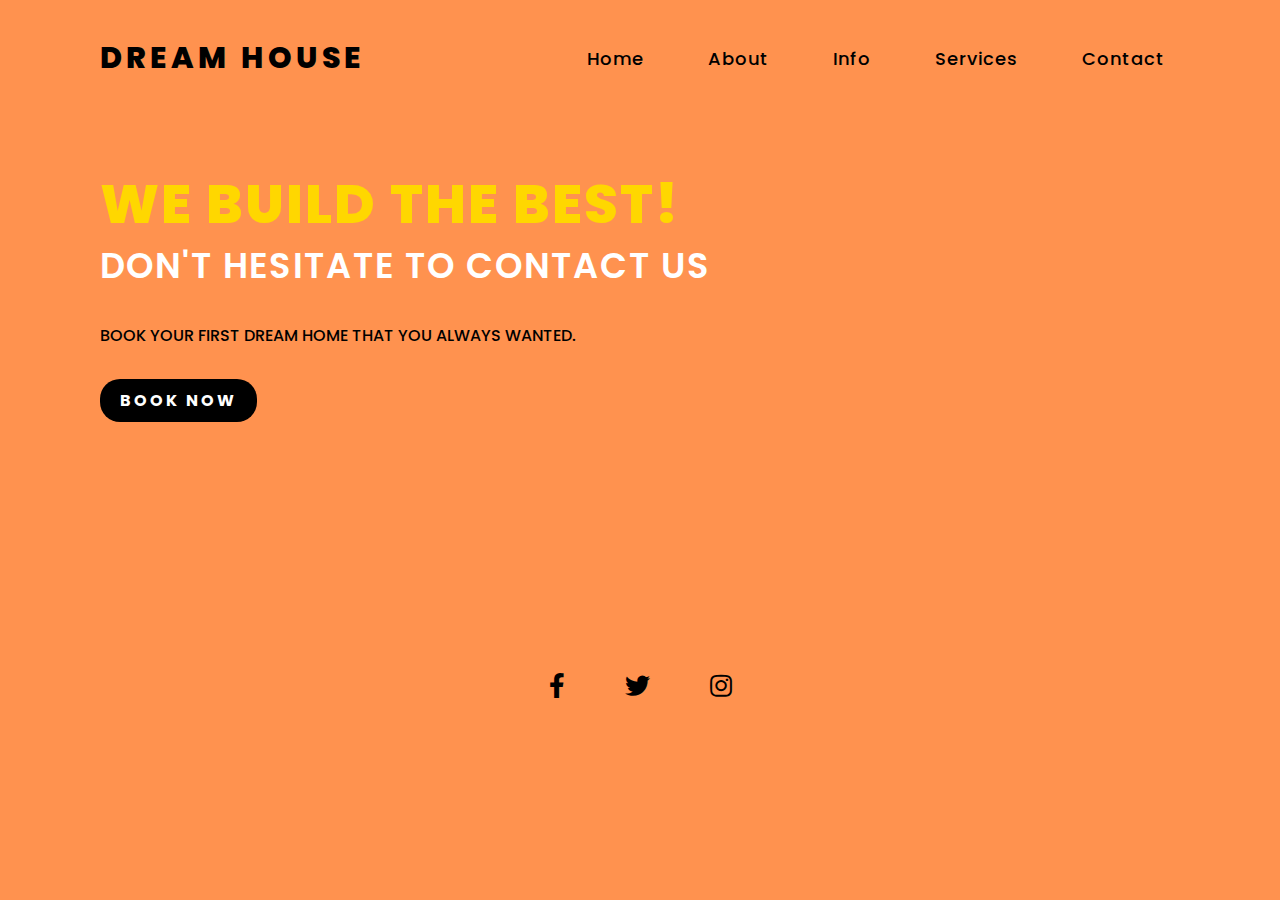
<file: level 1 task1/index.html>
<!DOCTYPE html>
<html lang="en" dir="ltr">
  <head>
    <meta charset="utf-8">
    <meta name="viewport" content="width=device-width, initial-scale=1.0">
    <title>Landing Website</title>
    <link rel="stylesheet" href="style.css">
    <link rel="stylesheet" href="https://cdnjs.cloudflare.com/ajax/libs/font-awesome/5.14.0/css/all.min.css">
  </head>
  <body>

    <section>
      <input type="checkbox" id="check">
      <header>
        </div>
        <h2><a href="#" class="logo">DREAM HOUSE</a></h2>
        <div class="navigation">
          <a href="#">Home</a>
          <a href="#">About</a>
          <a href="#">Info</a>
          <a href="#">Services</a>
          <a href="#">Contact</a>
        </div>
        <label for="check">
        <i class="fas fa-bars menu-btn"></i>
        <i class="fas fa-times close-btn"></i>
        </label>
      </header>
      <div class="content">
        <div class="info">
          <h2>WE BUILD THE BEST!<br><span>DON'T HESITATE TO CONTACT US</span></h2>
          <p>BOOK YOUR FIRST DREAM HOME THAT YOU ALWAYS WANTED.</p>
          <a href="#" class="info-btn">BOOK NOW</a>
        </div>
      </div>
      <div class="media-icons">
        <a href="#"><i class="fab fa-facebook-f"></i></a>
        <a href="#"><i class="fab fa-twitter"></i></a>
        <a href="#"><i class="fab fa-instagram"></i></a>
      </div>
    </section>

  </body>
</html>
</file>
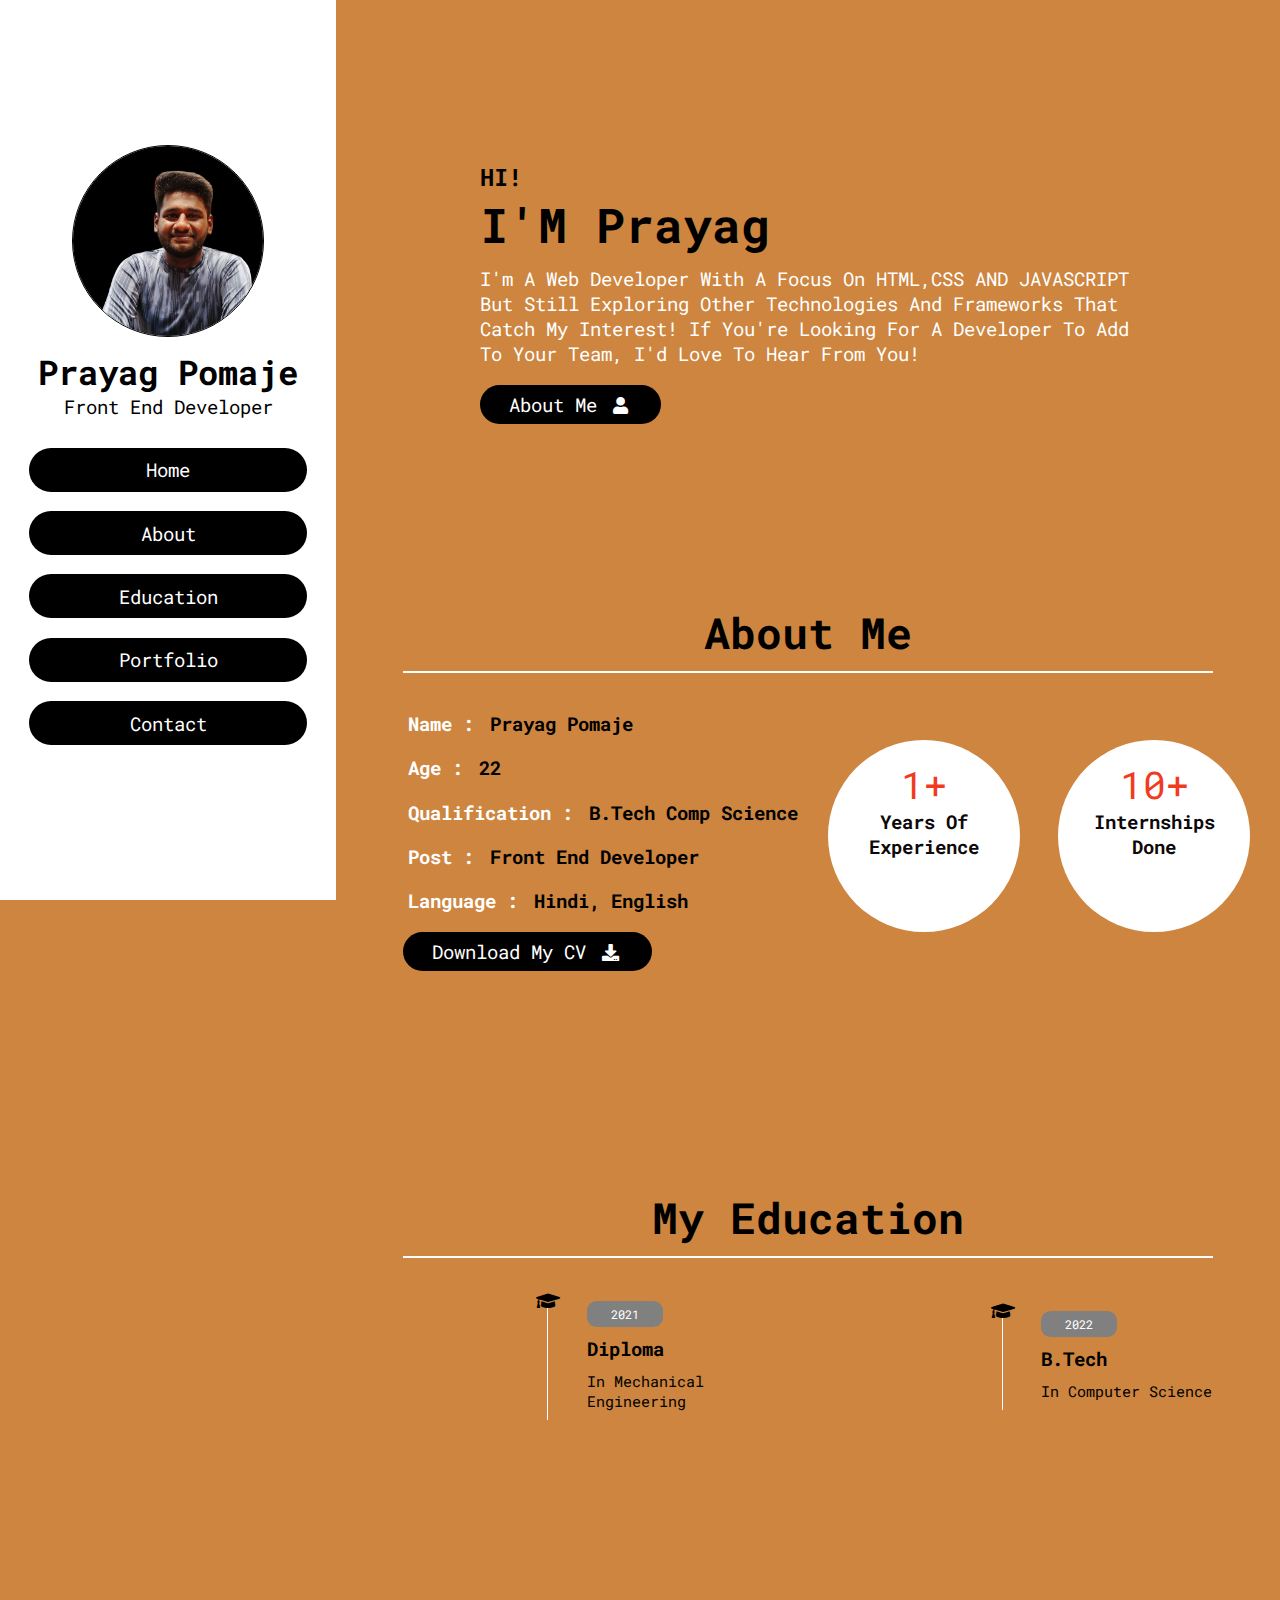
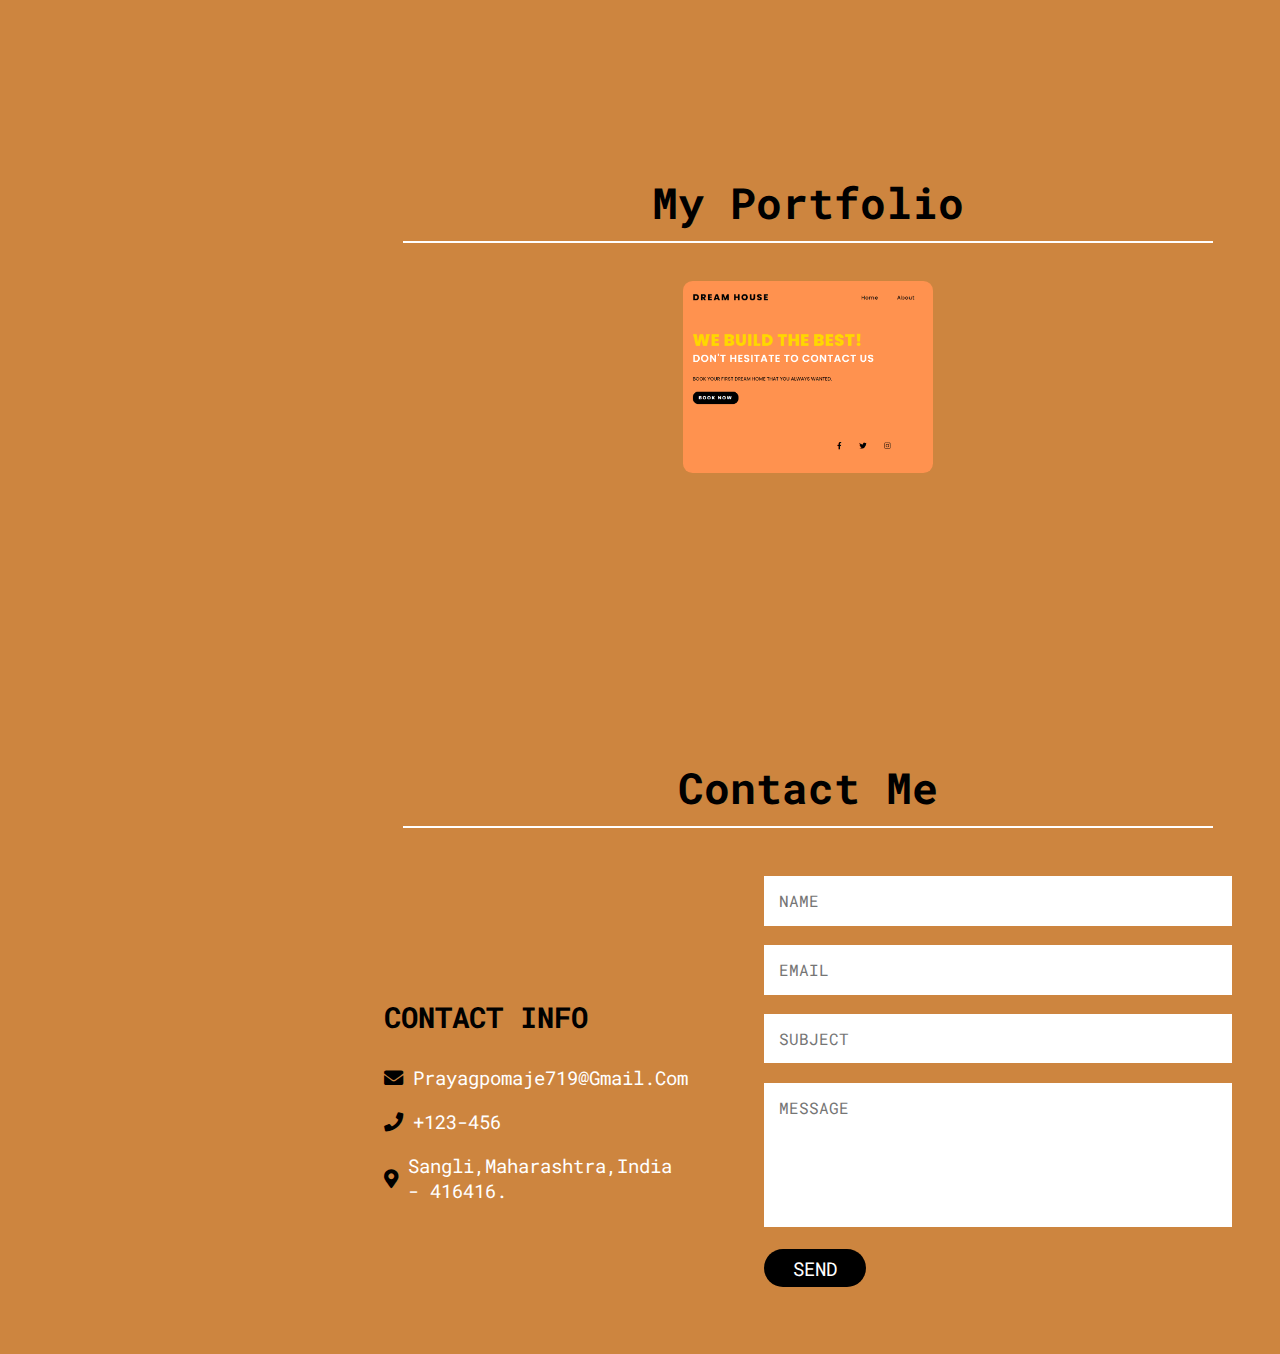
<file: level 1 tast 2/index.html>
<!DOCTYPE html>
<html lang="en">
<head>
    <meta charset="UTF-8">
    <meta name="viewport" content="width=device-width, initial-scale=1.0">
    <title>Personal Portfolio</title>
    <link rel="stylesheet" href="https://cdnjs.cloudflare.com/ajax/libs/font-awesome/5.15.2/css/all.min.css">
    <link rel="stylesheet" href="style.css">
</head>
<body>
<header>
    <div class="user">
        <img src="OWNER.png" alt="">
        <h3 class="name">Prayag Pomaje</h3>
        <p class="post">front end developer</p>
    </div>
    <nav class="navbar">
        <ul>
            <li><a href="#home">home</a></li>
            <li><a href="#about">about</a></li>
            <li><a href="#education">education</a></li>
            <li><a href="#portfolio">portfolio</a></li>
            <li><a href="#contact">contact</a></li>
        </ul>
    </nav>
   
</header>
<div id="menu" class="fas fa-bars"></div>
<section class="home" id="home">

    <h3>HI!</h3>
    <h1>I'M Prayag</h1>
    <p>I'm a web developer with a focus on HTML,CSS AND JAVASCRIPT but still exploring other technologies and frameworks that catch my interest! if you're looking for a developer to add to your team, I'd love to hear from you!
    </p>
    <a href="#about"><button class="btn">About Me <i class="fas fa-user"></i></button></a>

</section>
<section class="about" id="about">
<h1 class="heading"> About Me</h1>
<div class="row">
    <div class="info">
        <h3> <span> Name : </span> Prayag Pomaje </h3>
        <h3> <span> Age : </span> 22 </h3>
        <h3> <span> Qualification : </span>B.Tech Comp Science</h3>
        <h3> <span> Post : </span> front end developer </h3>
        <h3> <span> Language : </span> Hindi, English </h3>
        <a href="#"><button class="btn"> Download My CV <i class="fas fa-download"></i> </button></a>
    </div>
    <div class="counter">
        <div class="box">
            <span>1+</span>
            <h3>years of experience</h3>
        </div>
        <div class="box">
            <span>10+</span>
            <h3>Internships done</h3>
        </div>
    </div>
</div>
</section>
<section class="education" id="education">
<h1 class="heading">My Education</h1>
<div class="box-container">
    <div class="box">
        <i class="fas fa-graduation-cap"></i>
        <span>2021</span>
        <h3>Diploma</h3>
        <p>In Mechanical Engineering</p>
    </div>
    <div class="box">
        <i class="fas fa-graduation-cap"></i>
        <span>2022</span>
        <h3>B.Tech</h3>
        <p>In Computer Science</p>
    </div>
</div>
</section>
<section class="portfolio" id="portfolio">
<h1 class="heading">My Portfolio</h1>
<div class="box-container">
    <div class="box">
        <img src="PORTFOLIO.PNG" alt="">
    </div>
</div>
</section>
<section class="contact" id="contact">
<h1 class="heading">Contact Me</h1>
<div class="row">
    <div class="content">
        <h3 class="title">contact info</h3>
        <div class="info">
            <h3> <i class="fas fa-envelope"></i> prayagpomaje719@gmail.com </h3>
            <h3> <i class="fas fa-phone"></i> +123-456 </h3>
            <h3> <i class="fas fa-map-marker-alt"></i> Sangli,Maharashtra,India - 416416. </h3>
        </div>
    </div>
    <form action="">
        <input type="text" placeholder="NAME" class="box">
        <input type="email" placeholder="EMAIL" class="box">
        <input type="text" placeholder="SUBJECT" class="box">
        <textarea name="" id="" cols="30" rows="10" class="box message" placeholder="MESSAGE"></textarea>
        <button type="submit" class="btn">SEND</button>
    </form>
</div>
</section>
</body>
</html>
</file>
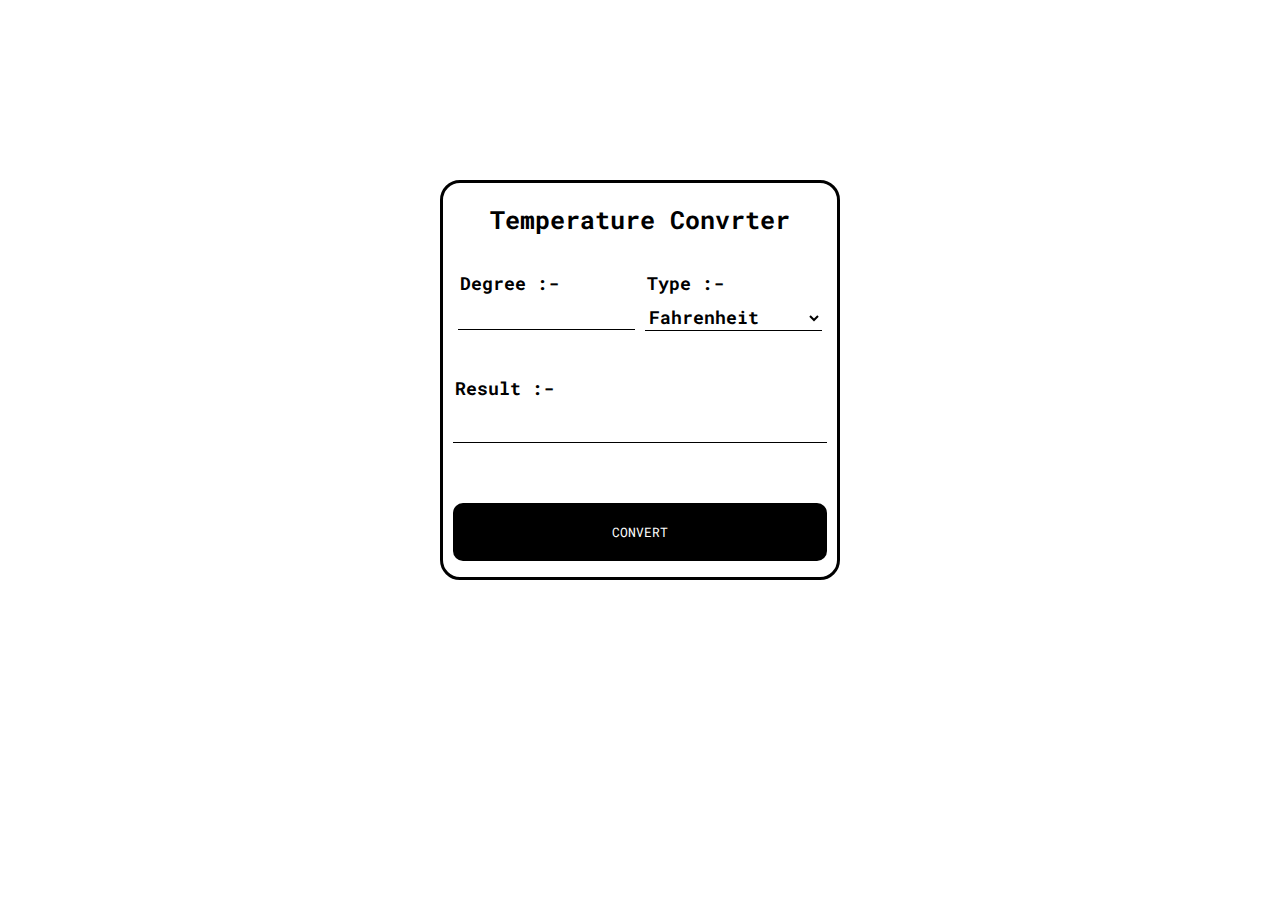
<file: level 1 task 3/L1Task3.html>
<!DOCTYPE html>
<html lang="en">

<head>
    <meta charset="UTF-8">
    <meta http-equiv="X-UA-Compatible" content="IE=edge">
    <link rel="stylesheet" href="style.css">
    <meta name="viewport" content="width=device-width, initial-scale=1.0">
    <title>Temprature Converter</title>
</head>

<body>
    <div class="Container">
        <div class="Main-Head">Temperature Convrter</div>
        <div class="Box-Container">
            <div class="Box1">
                <p>Degree :-</p>
                <input type="number" class="TakeValue" />
            </div>
            <div class="Box1">
                <p>Type :-</p>
                <select name="" id="unit">
                    <option value="Fahrenheit">Fahrenheit</option>
                    <option value="Celsius">Celsious</option>
                </select>
            </div>
        </div>
        <div class="Value-Container">
            <p>Result :-</p>
            <div class="value"></div>
        </div>
        <button onclick="Temp()" class="button">CONVERT</button>
    </div>
</body>
<script src="main.js"></script>

</html>
</file>
<file: level 1 task1/style.css>
@import url('https://fonts.googleapis.com/css2?family=Poppins:wght@200;300;400;500;600;700;800;900&display=swap');

*{
  margin: 0;
  padding: 0;
  box-sizing: border-box;
  font-family: "Poppins", sans-serif;
}

section{
  position: relative;
  width: 100%;
  min-height: 100vh;
  display: flex;
  flex-direction: column;
  justify-content: flex-start;
  background: url(back1.png) no-repeat;
  background-size: cover;
  background-position: center;
}

header{
  position: relative;
  top: 0;
  width: 100%;
  padding: 35px 100px;
  display: flex;
  justify-content: space-between;
  align-items: center;
}

label{
  display: none;
}

header .logo{
  position: relative;
  color: #000;
  font-size: 30px;
  text-decoration: none;
  text-transform: uppercase;
  font-weight: 800;
  letter-spacing: 4px;
}

header .navigation a{
  color: #000;
  font-size: 18px;
  text-decoration: none;
  font-weight: 500;
  letter-spacing: 1px;
  padding: 2px 15px;
  border-radius: 20px;
  transition: 0.3s;
  transition-property: background;
}

header .navigation a:not(:last-child){
  margin-right: 30px;
}

header .navigation a:hover{
  background: #fff;
}

.content{
  max-width: 650px;
  margin: 60px 100px;
}

.content .info h2{
  color: #FFD700;
  font-size: 55px;
  text-transform: uppercase;
  font-weight: 800;
  letter-spacing: 2px;
  line-height: 55px;
  margin-bottom: 30px;
}

.content .info h2 span{
  color: #fff;
  font-size: 35px;
  font-weight: 600;
}

.content .info p{
  font-size: 16px;
  font-weight: 500;
  margin-bottom: 40px;
}

.content .info-btn{
  color: #fff;
  background: black;
  text-decoration: none;
  text-transform: uppercase;
  font-weight: 700;
  letter-spacing: 3px;
  padding: 10px 20px;
  border-radius: 20px;
  transition: 0.35s;
  transition-property: background;
}

.content .info-btn:hover{
  background: peru;
}

.media-icons{
  display: flex;
  justify-content: center;
  align-items: center;
  margin: auto;
}

.media-icons a{
  position: relative;
  color: black;
  font-size: 25px;
  transition: 0.3s;
  transition-property: transform;
}

.media-icons a:not(:last-child){
  margin-right: 60px;
}

.media-icons a:hover{
  transform: scale(1.5);
}

#check{
  z-index: 3;
  display: none;
}

/* Responsive CSS */

@media (max-width: 960px){
  header .navigation{
    display: none;
  }

  label{
    display: block;
    font-size: 25px;
    cursor: pointer;
    transition: 0.3s;
    transition-property: color;
  }

  label:hover{
    color: #fff;
  }

  label .close-btn{
    display: none;
  }

  #check:checked ~ header .navigation{
    z-index: 2;
    position: fixed;
    top: 0;
    bottom: 0;
    left: 0;
    right: 0;
    background: #FF7F50;
    display: flex;
    flex-direction: column;
    justify-content: center;
    align-items: center;
  }

  #check:checked ~  header .navigation a{
    font-weight: 700;
    margin-right: 0;
    margin-bottom: 50px;
    letter-spacing: 2px;
  }

  #check:checked ~ header label .close-btn{
    z-index: 2;
    position: fixed;
    display: block;
  }

  #check:checked ~ header label .menu-btn{
    display: none;
  }

  label .menu-btn{
    position: absolute;
  }

  header .logo{
    position: absolute;
    bottom: -6px;
  }

  .content .info h2{
    font-size: 45px;
    line-height: 50px;
  }

  .content .info h2 span{
    font-size: 40px;
    font-weight: 600;
  }

  .content .info p{
    font-size: 14px;
  }
}

@media (max-width: 560px){
  .content .info h2{
    font-size: 35px;
    line-height: 40px;
  }

  .content .info h2 span{
    font-size: 30px;
    font-weight: 600;
  }

  .content .info p{
    font-size: 14px;
  }
}
</file>
<file: level 1 tast 2/style.css>
@import url('https://fonts.googleapis.com/css2?family=Roboto+Mono:ital,wght@0,100;0,200;0,300;0,400;0,500;0,600;0,700;1,100;1,200;1,300;1,400;1,500;1,600;1,700&family=Roboto:wght@400;500;700&display=swap');
:root{
    --orange:#f13a22;
    --blue:#1000f7;
    --lemon:#baf517;
}
*{
    font-family: 'Roboto', sans-serif;
    font-family: 'Roboto Mono', monospace;
    margin:0; padding:0;
    box-sizing: border-box;
    text-decoration: none;
    outline: none; border:none;
    text-transform: capitalize;
    transition: all .2s linear;
}


html{
    font-size: 60%;
    overflow-x: hidden;
}

html::-webkit-scrollbar{
    width:1rem;
}

html::-webkit-scrollbar-track{
    background:#222;
}

html::-webkit-scrollbar-thumb{
    background:var(--lemon);
}

body{
    background:rgb(205, 133, 63);
    overflow-x: hidden;
    padding-left: 35rem;
}

section{
    min-height: 65vh;
    padding:1rem;
}

.btn{
    padding:.7rem 3rem;
    background:black;
    color:#fff;
    cursor: pointer;
    margin-top: 1rem;
    font-size: 2rem;
    border-radius: 5rem;
}

.btn i{
    padding:0 .5rem;
    font-size: 1.8rem;
}

.btn:hover{
    background:var(--blue);
}

.heading{
    text-align: center;
    margin:0 6rem;
    font-size: 4.5rem;
    padding:1rem;
    border-bottom: .3rem solid white;
    color:black;
}

header{
    position: fixed;
    top:0; left:0;
    z-index: 1000;
    height:100%;
    width:35rem;
    background:white;
    display: flex;
    align-items: center;
    justify-content: center;
    flex-flow: column;
    text-align: center;
}

header .user img{
    height:20rem;
    width:20rem;
    object-fit: cover;
    margin-top: 2rem;
    margin-bottom: 1rem;
    border-radius: 50%;
    border:.2rem solid black;
}

header .user .name{
    font-size: 3.5rem;
    color:black;
}

header .user .post{
    font-size: 2rem;
    color:black;
}

header .navbar{
    width:100%;
}

header .navbar ul{
    list-style: none;
    padding:1rem 3rem;
}


header .navbar ul li a{
    display: block;
    padding:1rem;
    margin:2rem 0;
    background:black;
    color:#fff;
    font-size: 2rem;
    border-radius: 6rem;
}

header .navbar ul li a:hover{
    background:var(--blue);
}


#menu{
    position: fixed;
    top:2rem; right:2rem;
    color:#fff;
    cursor: pointer;
    font-size: 2.5rem;
    padding:1rem 1.5rem;
    z-index: 1000;
    display: none;
}

.home{
    display: flex;
    justify-content: center;
    flex-flow: column;
    padding:0 15rem;
}

.home h3{
    font-size: 2.5rem;
    color:black;
}

.home h1{
    font-size:5rem;
    color:black;
}

.home p{
    font-size:2rem;
    color:white;
    padding: 1rem 0;
}

.about .row{
    display: flex;
    align-items: center;
    justify-content: center;
    flex-wrap: wrap;
    padding:1rem 0;
}

.about .row .info{
    flex:1 1 48rem;
    padding:2rem 1rem;
    padding-left: 6rem;
}

.about .row .info h3{
    font-size: 2rem;
    color:black;
    font-weight: bold;
    padding:1rem 0;
    
}

.about .row .info h3 span{
    color:white;
    padding:0 .5rem;
}

.about .row .counter{
    flex:1 1 48rem;
    display: flex;
    justify-content: center;
    flex-wrap: wrap;
}

.about .row .counter .box{
    width:20rem;
    height:20rem;
    background:white;
    text-align: center;
    padding: 2rem;
    margin:2rem;
    border-radius: 10rem;
}

.about .row .counter .box span{
    font-size: 4rem;
    color:var(--orange);
}

.about .row .counter .box h3{
    font-size: 2rem;
    color:rgb(14, 9, 9);
}

.education .box-container{
    display: flex;
    align-items: center;
    justify-content: space-between;
    flex-wrap: wrap;
    padding:1rem 0;
    padding-left: 20rem;
}

.education .box-container .box{
    width:27rem;
    margin:4rem 1rem;
    padding-left: 4rem;
    border-left: .2rem solid white;
    position: relative;
}

.education .box-container .box span{
    font-size: 1.3rem;
    background:grey;
    color:#fff;
   border-radius: 1rem;
    padding:.5rem 2.5rem;
}

.education .box-container .box h3{
    font-size: 2rem;
    color:black;
    padding-top: 1.5rem;
}

.education .box-container .box p{
    font-size: 1.6rem;
    color:black;
    padding: 1rem 0;
}

.education .box-container .box i{
    position: absolute;
    top:-1.5rem; left:-2.5rem;
    height:5rem;
    width: 5rem;
    text-align: center;
    font-size: 2rem;
    color:black;
}

.portfolio .box-container{
    display: flex;
    align-items: center;
    justify-content: center;
    flex-wrap: wrap;
    padding:2rem 0;
}

.portfolio .box-container .box{
    height: 20rem;
    width:26rem;
    border-radius: 1rem;
    margin:2rem;
    overflow: hidden;
    cursor: pointer;
}

.portfolio .box-container .box img{
    height:100%;
    width:100%;
    object-fit: cover;
}

.portfolio .box-container .box:hover img{
    transform: scale(1.2);
}

.contact .row{
    display: flex;
    align-items: center;
    justify-content: center;
    flex-wrap: wrap;
}

.contact .row .content{
    flex:1 1 30rem;
    padding:4rem;
    padding-bottom: 0;
}

.contact .row form{
    flex:1 1 45rem;
    padding:2rem;
    margin:2rem;
    margin-bottom: 4rem;
}

.contact .row form .box{
    padding:1.5rem;
    margin:1rem 0;
    background:white;
    color:black;
    text-transform: none;
    font-size: 1.7rem;
    width:100%;
}

.contact .row form .box::placeholder{
    text-transform: capitalize;
}

.contact .row form .message{
    height: 15rem;
    resize: none;
}

.contact .row .content .title{
    text-transform: uppercase;
    color:black;
    font-size: 3rem;
    padding-bottom: 2rem;
}

.contact .row .content .info h3{
    display: flex;
    align-items: center;
    font-size: 2rem;
    color:white;
    padding:1rem 0;
    font-weight: normal;
}

.contact .row .content .info h3 i{
    padding-right: 1rem;
    color:black;
}

.top{
    position: fixed;
    bottom:7.5rem; right: 2rem;
    z-index: 100;
    display: none;
}

@media (max-width:1200px){

    html{
        font-size: 55%;
    }

    .home{
        padding:1rem 4rem;
    }

}

@media (max-width:991px){

   header{
       left:-120%;
   }

   #menu{
       display: block;
   }

   header.toggle{
    left:0%;
   }

   body{
       padding:0;
   }

}

@media (max-width:768px){

    html{
        font-size: 50%;
    }
 
 }

@media (max-width:400px){

    header{
        width: 100vw;
    }

    .heading{
        margin:0 3rem;
    }

    .about .row .counter .box{
        width: 100%;
    }
 
    .education .box-container .box{
        width:100%;
    }

    .portfolio .box-container .box{
        width:100%;
    }

    .contact .row form{
        margin:3rem 0;
    }

 }
</file>
<file: level 1 task 3/style.css>
@import url('https://fonts.googleapis.com/css2?family=Roboto+Mono:ital,wght@0,100;0,200;0,300;0,400;0,500;0,600;0,700;1,100;1,200;1,300;1,400;1,500;1,600;1,700&family=Roboto:wght@400;500;700&display=swap');

* {
  margin: 0px;
  padding: 0;
  box-sizing: border-box;
  font-family: 'Roboto', sans-serif;
  font-family: 'Roboto Mono', monospace;
  background-color: white;
}

body {
  display: flex;
  align-items: center;
  justify-content: center;
  padding-top: 20vh;
}

.Container {
  width: 400px;
  height: 400px;
  border: 3.5px solid black;
  background-color: white;
  border-radius: 20px;
  padding: 20px 10px;

}

.Main-Head {
  font-size: 25px;
  text-align: center;
  margin-bottom: 20px;
  margin-bottom: 20px;
  font-weight: bold;

}

.Box-Container {
  display: flex;
}

p {
  font-size: 18px;
  color: black;
  padding: 5px 2px;
  font-weight: bold;

}

.Box1 {
  width: 50%;
  padding: 10px 5px;

}

.TakeValue,
#unit {
  width: 100%;
  font-size: 22px;
  border: none;
  background-color: transparent;
  outline: none;
  border-bottom: 1px solid black;
}

#unit {
  font-size: 1.1rem;
  font-weight: bold;
  margin-top: 4.5px;
}

.Value-Container {
  margin: 10px 0;
  margin-top: 20px;
  padding-top: 10px;
}

.value {
  width: 100%;
  height: 30px;
  margin: 8px 0;
  font-size: 1.4rem;
  border-bottom: 1px solid rgb(0, 0, 0);
}

.button {
  width: 100%;
  height: auto;
  font: 1.6rem;
  color: white;
  background-color: black;
  border-radius: 10px;
  padding: 20px;
  border: none;
  cursor: pointer;
  margin: 20px 0 0 0;
  margin-top: 50px;
}

.button:hover {
  background-color: blue;
}
</file>
